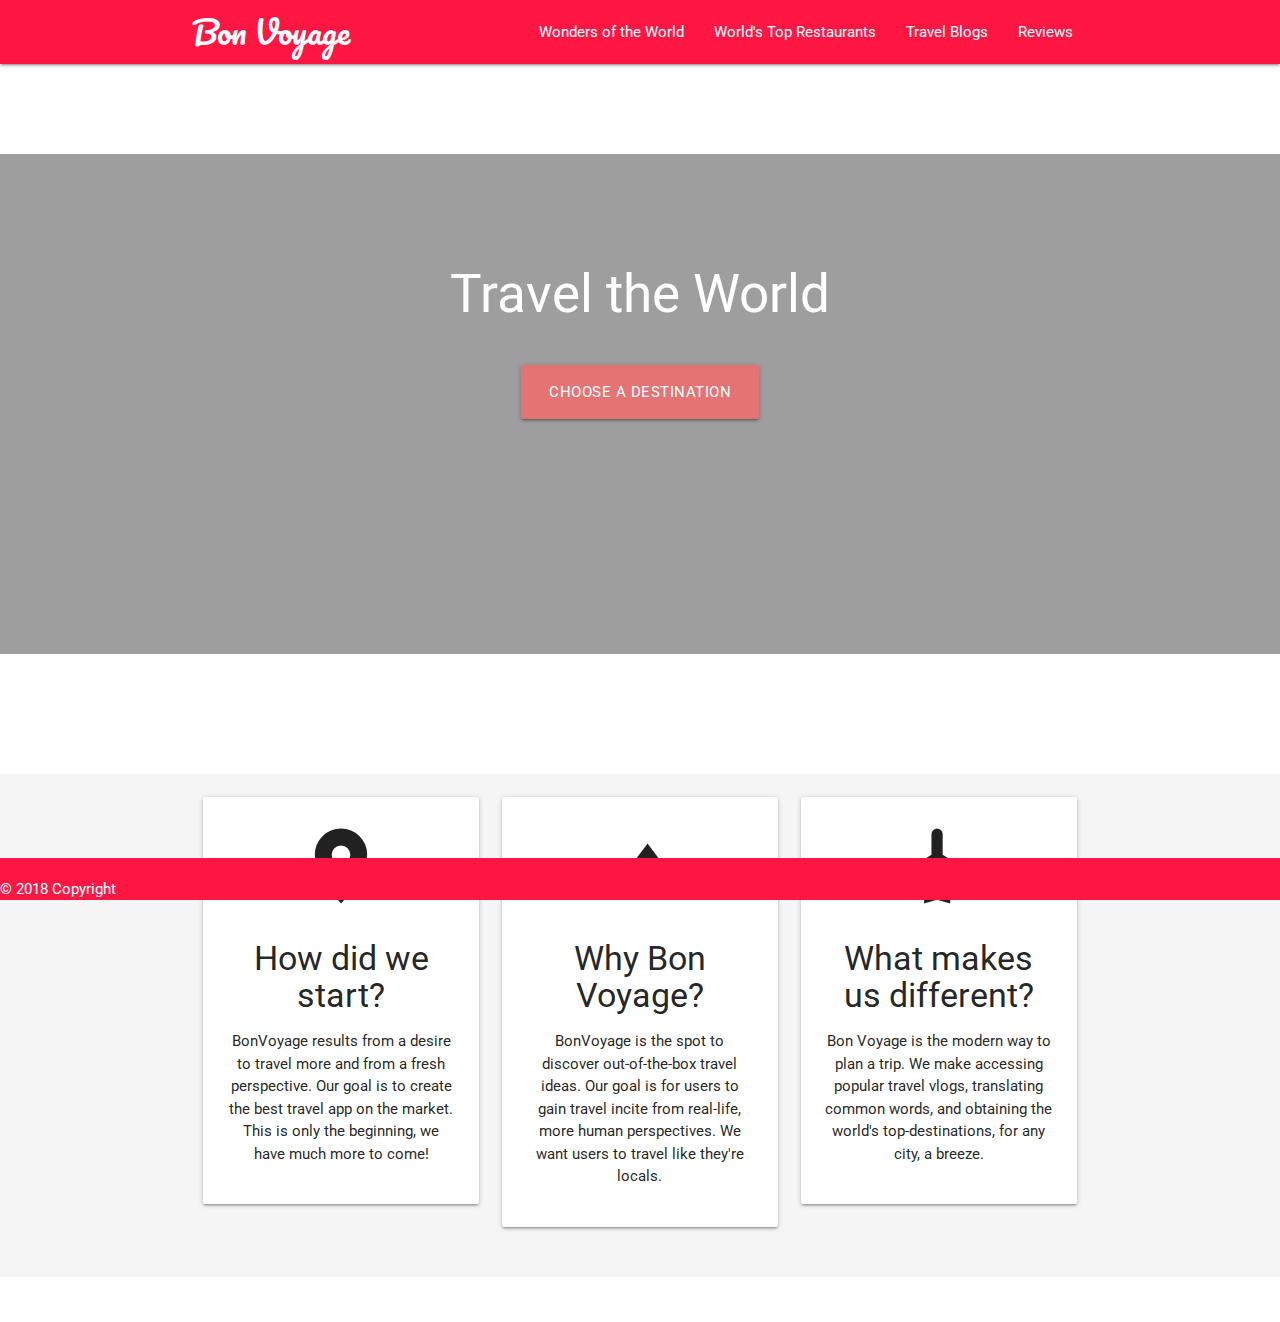
<file: index.html>
<!DOCTYPE html>
<html>

<head>
    <link href="https://fonts.googleapis.com/icon?family=Material+Icons|Pacifico" rel="stylesheet">
    <!--Google Fonts-->
    <link href="https://fonts.googleapis.com/css?family=Roboto" rel="stylesheet">
    <!--Import materialize.css-->
    <title>Bon Voyage</title>
    <link rel="stylesheet" href="https://cdnjs.cloudflare.com/ajax/libs/materialize/1.0.0/css/materialize.min.css">
    <!--Let browser know website is optimized for mobile-->
    <meta name="viewport" content="width=device-width, initial-scale=1.0" />
    <!--Insert Favicon for the Tab Bar-->
    <link rel="shortcut icon" type="assets/image/png" href="images/icon/travel (1).png">
    <link rel="stylesheet" href="first.css">
    <!-- JQuery -->
    <script type="text/javascript" src="https://cdnjs.cloudflare.com/ajax/libs/jquery/3.2.1/jquery.min.js"></script>
    <!--JavaScript-->
    <script src="https://cdnjs.cloudflare.com/ajax/libs/materialize/1.0.0/js/materialize.min.js"></script>
    <!-- Google Fonts -->
    <link href="https://fonts.googleapis.com/css?family=Courgette|Pathway+Gothic+One" rel="stylesheet">
</head>

<body>

    <nav class="red accent-3">
        <div class="nav-wrapper container">
            <a href="index.html" class="brand-logo" style="font-family:'Pacifico', cursive;">Bon Voyage</a>
            <!-- SideNav -->
            <a href="#" data-target="mobile-demo" class="sidenav-trigger">
                <i class="material-icons">menu</i>
            </a>
            <ul id="nav-mobile" class="right hide-on-med-and-down">
                <li>
                    <a href="destinations.html">Wonders of the World</a>
                </li>
                <li>
                    <a href="eat.html">World's Top Restaurants</a>
                </li>
                <li>
                    <a href="blogs.html">Travel Blogs</a>
                </li>
                <li>
                    <a href="reviews.html">Reviews</a>
                </li>
            </ul>

            <!-- Sidebar/nav menu -->
            <ul class="sidenav" id="mobile-demo">
                <li>
                    <a href="destinations.html">Wonders of the World</a>
                </li>
                <li>
                    <a href="eat.html">World's Top Restaurants</a>
                </li>
                <li>
                    <a href="blogs.html">Travel Blogs</a>
                </li>
                <li>
                    <a href="reviews.html">Reviews</a>
                </li>
            </ul>
        </div>
    </nav>
    <!-- Slider -->
    <section class="slider">
        <ul class="slides">
            <li>
                <img src="https://www.madridiario.es/fotos/1/madrid.jpg" alt="">
                <div class="caption center-align">
                    <h2>Travel the World</h2>
                    <a href="home.html" class="btn btn-large">Choose a destination</a>
                </div>
            </li>
            <li>
                <img src="https://i0.wp.com/viajesazulmarino.com/blog/wp-content/uploads/canada_.png?resize=913%2C607&ssl=1" alt="">
                <div class="caption left-align">
                    <h2>Plan the trip of your Dreams</h2>
                    <a href="home.html" class="btn btn-large">Choose a destination</a>
                </div>
            </li>
            <li>
                <img src="http://cvrtours.com.ve/wp-content/uploads/2017/03/LosRoques-5.jpg" alt="">
                <div class="caption right-align">
                    <h2>Get ready to Adventure</h2>
                    <a href="home.html" class="btn btn-large">Choose a destination</a>
                </div>
            </li>
        </ul>
    </section>
    <br>
    <br>
    <!-- Section: Icon Boxes -->
    <section class="section section-icons grey lighten-4 center">
        <div class="container">
            <div class="row">
                <div class="col s12 m4">
                    <div class="card-panel">
                        <i class="material-icons large">room</i>
                        <h4>How did we start? </h4>
                        <p>BonVoyage results from a desire to travel more and from a fresh perspective. Our goal is to create
                            the best travel app on the market. This is only the beginning, we have much more to come!
                        </p>
                    </div>
                </div>
                <div class="col s12 m4">
                    <div class="card-panel">
                        <i class="material-icons large">landscape</i>
                        <h4>Why Bon Voyage?</h4>
                        <p>BonVoyage is the spot to discover out-of-the-box travel ideas. Our goal is for users to gain travel
                            incite from real-life, more human perspectives. We want users to travel like they're locals.</p>
                    </div>
                </div>
                <div class="col s12 m4">
                    <div class="card-panel">
                        <i class="material-icons large">airplanemode_active</i>
                        <h4>What makes us different?</h4>
                        <p>Bon Voyage is the modern way to plan a trip. We make accessing popular travel vlogs, translating
                            common words, and obtaining the world's top-destinations, for any city, a breeze.
                        </p>
                    </div>
                </div>
            </div>
        </div>
    </section>
    <br>
    <br>

    <footer class="page-footer red accent-3">
        <div class="container2">
            © 2018 Copyright
        </div>
        </div>
    </footer>
    <!-- JQuery -->
    <script type="text/javascript" src="https://cdnjs.cloudflare.com/ajax/libs/jquery/3.2.1/jquery.min.js"></script>
    <!-- javascript -->
    <script src="first.js"></script>


</body>

</html>
</file>
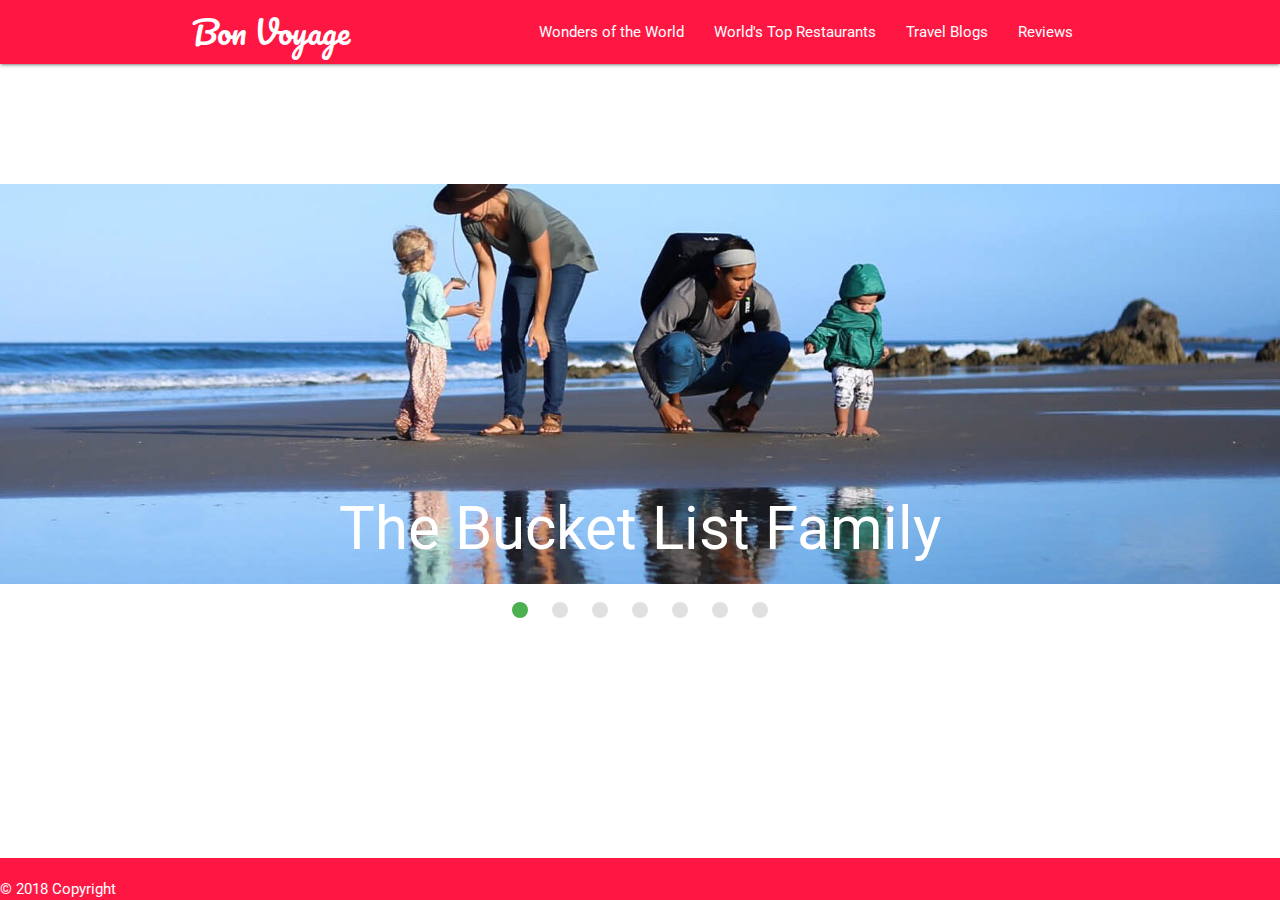
<file: blogs.html>
<!DOCTYPE html>
<html>

<head>
    <link href="https://fonts.googleapis.com/icon?family=Material+Icons|Pacifico" rel="stylesheet">
    <!--Google Fonts-->
    <link href="https://fonts.googleapis.com/css?family=Roboto" rel="stylesheet">
    <!--Import materialize.css-->
    <title>Bon Voyage</title>
    <link rel="stylesheet" href="https://cdnjs.cloudflare.com/ajax/libs/materialize/1.0.0/css/materialize.min.css">
    <!--Let browser know website is optimized for mobile-->
    <meta name="viewport" content="width=device-width, initial-scale=1.0" />
    <!--Insert Favicon for the Tab Bar-->
    <link rel="shortcut icon" type="assets/image/png" href="images/icon/travel (1).png">
    <link rel="stylesheet" href="blogs.css">
    <!-- JQuery -->
    <script type="text/javascript" src="https://cdnjs.cloudflare.com/ajax/libs/jquery/3.2.1/jquery.min.js"></script>
    <!--JavaScript-->
    <script src="https://cdnjs.cloudflare.com/ajax/libs/materialize/1.0.0/js/materialize.min.js"></script>

</head>

<body>

    <nav class="red accent-3">
        <div class="nav-wrapper container">
            <a href="index.html" class="brand-logo" style="font-family:'Pacifico', cursive;">Bon Voyage</a>
            <!-- SideNav -->
            <a href="#" data-target="mobile-demo" class="sidenav-trigger">
                <i class="material-icons">menu</i>
            </a>
            <ul id="nav-mobile" class="right hide-on-med-and-down">
                <li>
                    <a href="destinations.html">Wonders of the World</a>
                </li>
                <li>
                    <a href="eat.html">World's Top Restaurants</a>
                </li>
                <li>
                    <a href="blogs.html">Travel Blogs</a>
                </li>
                <li>
                    <a href="reviews.html">Reviews</a>
                </li>
            </ul>

            <!-- Sidebar/nav menu -->
            <ul class="sidenav" id="mobile-demo">
                <li>
                    <a href="destinations.html">Wonders of the World</a>
                </li>
                <li>
                    <a href="eat.html">World's Top Restaurants</a>
                </li>
                <li>
                    <a href="blogs.html">Travel Blogs</a>
                </li>
                <li>
                    <a href="reviews.html">Reviews</a>
                </li>
            </ul>
        </div>
    </nav>
    <div class="slider">
        <ul class="slides">
            <li>
                <img src="images/blogs/the-bucket-list-family.jpeg">
                <div class="caption">
                    <a class="link" href="http://www.thebucketlistfamily.com/" target="_blank">The Bucket List Family</a>
                </div>
            </li>
            <li>
                <img src="images/blogs/dan.jpg">
                <div class="caption">
                    <a class="link" href="https://www.danflyingsolo.com/" target="_blank">Dan Flying Solo</a>
                </div>
            </li>
            <li>
                <img src="images/blogs/savage.jpg">
                <div class="caption">
                    <a class="link" href="http://www.traveling-savage.com/2018/09/05/picture-this-note-bow-fiddle-rock/" target="_blank">The Traveling Savage</a>
                </div>
            </li>
            <li>
                <img src="images/blogs/bemy4.jpg">
                <div class="caption">
                    <a class="link" href="https://www.bemytravelmuse.com/about/" target="_blank">Be My Travel Muse</a>
                </div>
            </li>
            <li>
                <img src="images/blogs/2dads.jpg">
                <div class="caption">
                    <a class="link" href="https://2traveldads.com/" target="_blank">2 Travel Dads</a>
                </div>
            </li>
            <li>
                <img src="images/blogs/goats.jpg">
                <div class="caption">
                    <a class="link" href="https://www.goatsontheroad.com/" target="_blank">Goats on the Road</a>
                </div>
            </li>
            <li>
                <img src="images/blogs/nerds2.jpg">
                <div class="caption">
                    <a class="link" href="https://nerdnomads.com/" target="_blank">The Nerd Nomads</a>
                </div>
            </li>
        </ul>
    </div>


    <footer class="page-footer red accent-3">
        <div class="container2">
            © 2018 Copyright
        </div>
        </div>
    </footer>

</body>

<script>
    $(document).ready(function () {
        $('.slider').slider();
    });
</script>

</html>
</file>
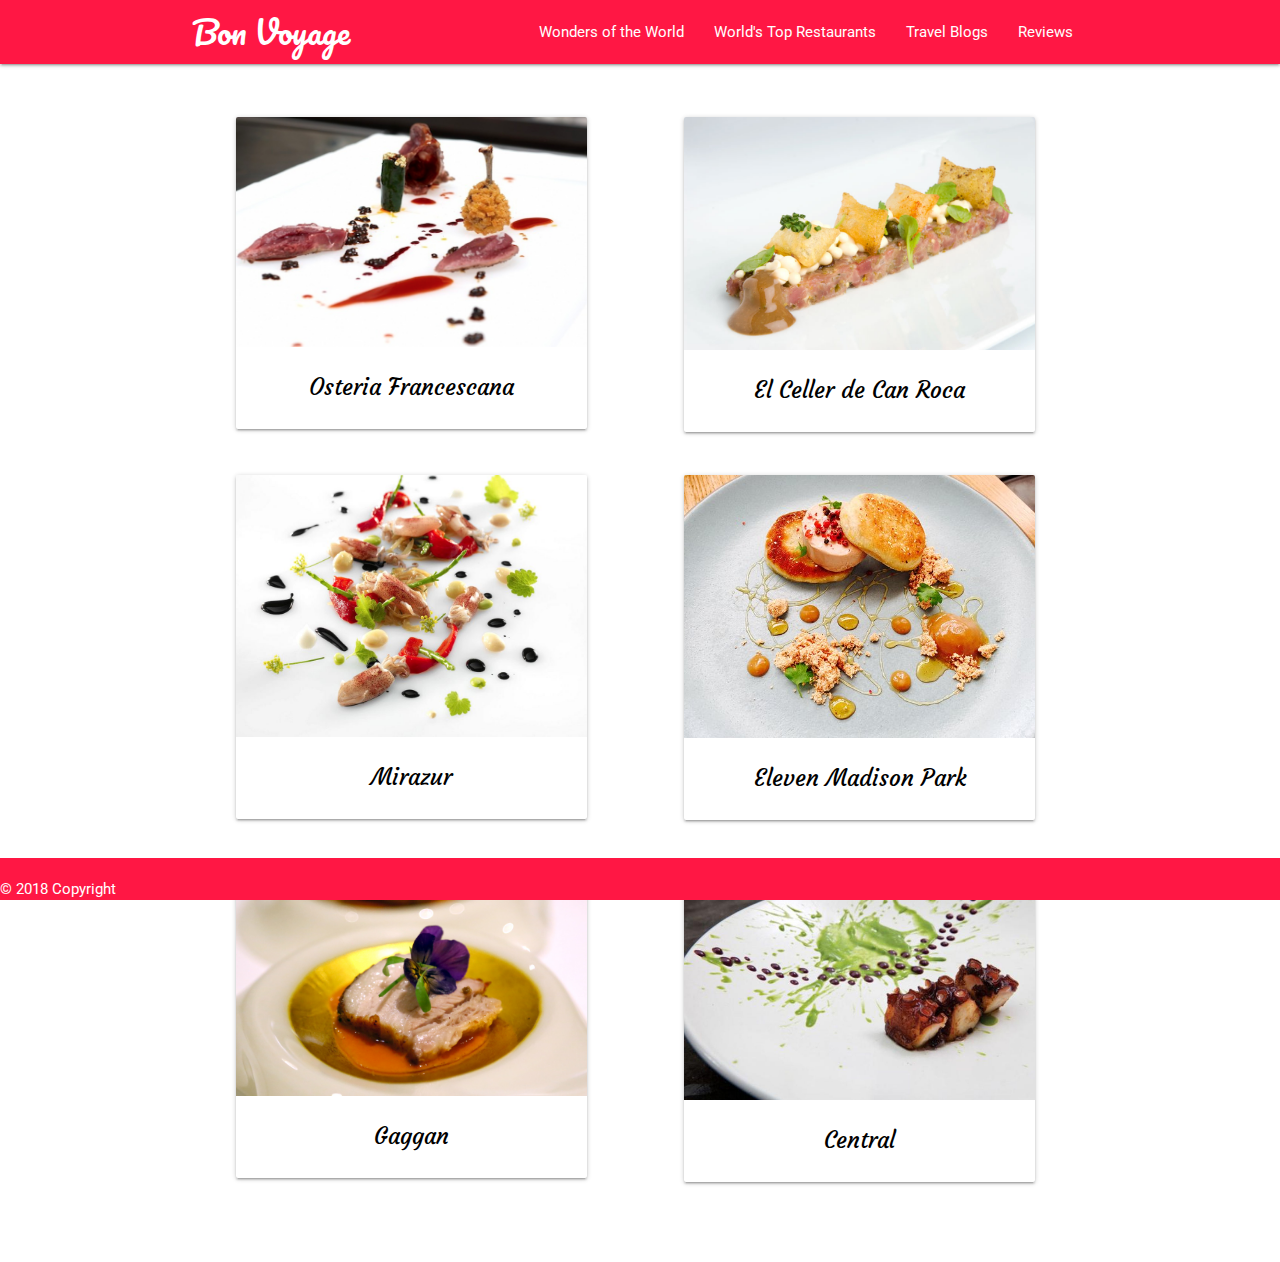
<file: eat.html>
<!DOCTYPE html>
<html>

<head>
    <link href="https://fonts.googleapis.com/icon?family=Material+Icons|Pacifico" rel="stylesheet">
    <!--Google Fonts-->
    <link href="https://fonts.googleapis.com/css?family=Roboto" rel="stylesheet">
    <!--Import materialize.css-->
    <title>Bon Voyage</title>
    <link rel="stylesheet" href="https://cdnjs.cloudflare.com/ajax/libs/materialize/1.0.0/css/materialize.min.css">
    <!--Let browser know website is optimized for mobile-->
    <meta name="viewport" content="width=device-width, initial-scale=1.0" />
    <!--Insert Favicon for the Tab Bar-->
    <link rel="shortcut icon" type="assets/image/png" href="images/icon/travel (1).png">
    <link rel="stylesheet" href="eat.css">
    <!-- JQuery -->
    <script type="text/javascript" src="https://cdnjs.cloudflare.com/ajax/libs/jquery/3.2.1/jquery.min.js"></script>
    <!--JavaScript-->
    <script src="https://cdnjs.cloudflare.com/ajax/libs/materialize/1.0.0/js/materialize.min.js"></script>
    <!-- Google Fonts -->
    <link href="https://fonts.googleapis.com/css?family=Courgette|Pathway+Gothic+One" rel="stylesheet">

</head>

<body>

    <nav class="red accent-3">
        <div class="nav-wrapper container">
            <a href="index.html" class="brand-logo" style="font-family:'Pacifico', cursive;">Bon Voyage</a>
            <!-- SideNav -->
            <a href="#" data-target="mobile-demo" class="sidenav-trigger">
                <i class="material-icons">menu</i>
            </a>
            <ul id="nav-mobile" class="right hide-on-med-and-down">
                <li>
                    <a href="destinations.html">Wonders of the World</a>
                </li>
                <li>
                    <a href="eat.html">World's Top Restaurants</a>
                </li>
                <li>
                    <a href="blogs.html">Travel Blogs</a>
                </li>
                <li>
                    <a href="reviews.html">Reviews</a>
                </li>
            </ul>

            <!-- Sidebar/nav menu -->
            <ul class="sidenav" id="mobile-demo">
                <li>
                    <a href="destinations.html">Wonders of the World</a>
                </li>
                <li>
                    <a href="eat.html">World's Top Restaurants</a>
                </li>
                <li>
                    <a href="blogs.html">Travel Blogs</a>
                </li>
                <li>
                    <a href="reviews.html">Reviews</a>
                </li>
            </ul>
        </div>
    </nav>

    <div class="container" id="restaurants">
        <br>
        <br>
        <div class="row">
            <div class="col s5">
                <!-- Modal Trigger -->
                <a class="modal-trigger photo" href="#modal1">
                    <div class="card">
                        <div class="card-image">
                            <img class="responsive-img pic" src="images/restaurants/osteria.jpg">
                        </div>
                        <div class="card-content">
                            <p class="rest-name">Osteria Francescana</p>
                        </div>
                    </div>
                </a>
                <!-- Modal Structure -->
                <div id="modal1" class="modal modal-fixed-footer">
                    <div class="modal-content">
                        <h4 class="rest-place">Osteria Francescana</h4>
                        <p class="rest-text">
                            <strong>Modena, Italy </strong>
                            <br>
                            <br> Small and discreet restaurant in the relatively modest Italian town of Modena by chef Massimo
                            Bottura. Delivers one of the very finest dining experiences in the world, combining nods to tradition
                            with fierce modernity, philosophical conceptions with old-fashioned flavour, warmth with daring.Bottura
                            weaves a range of narratives through his dishes, playing with ingredients from the surrounding
                            Emilia-Romagna region.
                            <br>
                            <br>Courses include the now-famous (and equally delicious) Five Ages of Parmigiano Reggiano, which
                            takes the diner through the region’s esteemed cheese in different temperatures, textures and
                            tastes, as well as Adriatic Chowder. The latter takes the form of pie crust ‘pirate ship’ filled
                            with sea snails, razor clams, blue lobster and truffle clam chowder as a representation of travel,
                            seasonality and the local coastline.
                            <br>
                            <br> The kitchen’s creations are heavily influenced by art and music (in particular, jazz), and the
                            dining space is made up of three elegant rooms that are adorned with high-quality contemporary
                            artwork
                            <br>
                            <br> Osteria Francescana topped The World’s 50 Best Restaurants list in 2016, was named No.2 in 2017
                            and returns to the summit in the 2018 edition as winner of The World’s Best Restaurant award,
                            sponsored by S.Pellegrino and Acqua Panna.
                            <br>
                            <br>
                            <p class="source">Source: The World's Best Restaurants</p>
                            <br>Check it out:
                            <a href="https://www.osteriafrancescana.it/" target="_blank"> https://www.osteriafrancescana.it/</a>
                        </p>

                    </div>
                    <div class="modal-footer">
                        <a href="#!" class="modal-close waves-effect waves-green btn-flat">Close x</a>
                    </div>
                </div>
            </div>
            <div class="col s1"></div>
            <div class="col s5">
                <!-- Modal Trigger -->
                <a class="modal-trigger" href="#modal2">
                    <div class="card">
                        <div class="card-image">
                            <img class="responsive-img pic" src="images/restaurants/celler.jpg">
                        </div>
                        <div class="card-content">
                            <p class="rest-name">El Celler de Can Roca</p>
                        </div>
                    </div>
                </a>
                <!-- Modal Structure -->
                <div id="modal2" class="modal modal-fixed-footer">
                    <div class="modal-content">
                        <h4 class="rest-place">El Celler de Can Roca</h4>
                        <p class="rest-text">
                            <strong>Girona, Spain </strong>
                            <br>
                            <br> El Celler de Can Roca thrives on the endless creativity of the trio of gastronomically talented
                            brothers behind one of the most acclaimed restaurants on the planet.Sit down at your table in
                            the airy and elegant dining room of El Celler de Can Roca and you will see three rocks as centrepiece.
                            Each represents one of the brothers, whose surname translates as ‘rock’ from the Spanish: Joan,
                            the chef, Josep, the sommelier, and Jordi, the pastry chef.
                            <br>
                            <br> Complex creations inspired by the Rocas’ childhood memories (their parents owned a restaurant
                            in Girona and still cook for the staff every day), the local ingredients or their sheer creative
                            force. A sense of playfulness is instilled in the dishes, with innovative cooking techniques
                            and unique presentations that stimulate the mind as much as the senses. The wine pairing, which
                            enhances and complements the flavours, could be a reason to visit on its own.
                            <br>
                            <br> Highlights dishes include ‘Frozen olives’ picked directly from a bonsai olive tree that explode
                            with flavour in the mouth; freeze-dried oyster shells with oyster tartare; bite-sized interpretations
                            of traditional Basque dishes and a dessert infused with ‘essence of old book’.
                            <p class="source">Source: The World's Best Restaurants</p>
                            <br>Check it out:
                            <a href="https://cellercanroca.com/index.htm" target="_blank"> https://cellercanroca.com/index.htm</a>
                    </div>
                    <div class="modal-footer">
                        <a href="#!" class="modal-close waves-effect waves-green btn-flat">Close x</a>
                    </div>
                </div>
            </div>
        </div>
        <div class="row">
            <div class="col s5">
                <!-- Modal Trigger -->
                <a class="modal-trigger photo" href="#modal3">
                    <div class="card">
                        <div class="card-image">
                            <img class="responsive-img pic" src="images/restaurants/mirazur.jpg">
                        </div>
                        <div class="card-content">
                            <p class="rest-name">Mirazur</p>
                        </div>
                    </div>
                </a>
                <!-- Modal Structure -->
                <div id="modal3" class="modal modal-fixed-footer">
                    <div class="modal-content">
                        <h4 class="rest-place">Mirazur</h4>
                        <p class="rest-text">
                            <strong>Menton, France</strong>
                            <br>
                            <br>Progressive European plates inspired by the French Riviera and their Argentine creator’s roots.
                            Mirazur’s panoramic view overlooking the Mediterranean Sea, in an idyllic palm tree-studded cove
                            perched upon a hillside mere steps from the Italian border, provides reason enough to drive an
                            hour from Nice. Here, chef Mauro Colagreco assembles modern, delicately flavoured dishes imbued
                            with the essence of the Côte d'Azur via local French and Italian ingredients.
                            <br>
                            <br>Colagreco grows much of Mirazur’s produce on his own backyard farm, while sourcing additional
                            products from the nearby Ventimiglia market. Seasonality guides his menus, which are rich in
                            both vegetables and sterling seafood from the surrounding ocean. Think anchovy fillets on fried
                            anchovy skeletons brightened with juice from Menton’s famous lemons, or Colagreco’s signature:
                            oyster with tapioca, shallot cream, and pear
                            <p class="source">Source: The World's Best Restaurants</p>
                            <br>Check it out:
                            <a href="http://www.mirazur.fr/" target="_blank"> http://www.mirazur.fr/</a>
                    </div>
                    <div class="modal-footer">
                        <a href="#!" class="modal-close waves-effect waves-green btn-flat">Close x</a>
                    </div>
                </div>
            </div>
            <div class="col s1"></div>
            <div class="col s5">
                <!-- Modal Trigger -->
                <a class="modal-trigger" href="#modal4">
                    <div class="card">
                        <div class="card-image">
                            <img class="responsive-img pic" src="images/restaurants/eleven.jpg">
                        </div>
                        <div class="card-content">
                            <p class="rest-name">Eleven Madison Park</p>
                        </div>
                    </div>
                </a>
                <!-- Modal Structure -->
                <div id="modal4" class="modal modal-fixed-footer">
                    <div class="modal-content">
                        <h4 class="rest-place">Eleven Madison Park</h4>
                        <p class="rest-text">
                            <strong>New York, USA</strong>
                            <br>
                            <br>Innovative New American cuisine served in a majestic former bank. Swiss-born chef Humm started
                            working in kitchens at age 14, and earned his first Michelin star at 24. He became executive
                            chef at Eleven Madison Park in 2006 when the restaurant was owned by Danny Meyer’s Union Square
                            Hospitality Group. In 2011, he became co-owner with the charismatic Will Guidara, who runs the
                            front of house.
                            <br>
                            <br> For those looking to experience a shorter meal, the bar offers an abbreviated five-course tasting
                            menu, as compared to the dining room’s eight to 10 plates
                            <br>
                            <br>In the summer of 2017, shortly after being named The Best Restaurant in the World, Eleven Madison
                            Park closed for a facelift. It reopened with a clean, updated aesthetic marked by cobalt blue
                            mohair banquettes, terrazzo tiling, and a blue painting by artist Rita Ackermann that presides
                            over the dining room. The team also expanded the bar area to make room for additional lounge
                            tables
                            <p class="source">Source: The World's Best Restaurants</p>
                            <br>Check it out:
                            <a href="https://www.elevenmadisonpark.com/" target="_blank"> https://www.elevenmadisonpark.com/</a>
                    </div>
                    <div class="modal-footer">
                        <a href="#!" class="modal-close waves-effect waves-green btn-flat">Close x</a>
                    </div>
                </div>
            </div>
        </div>
        <div class="row">
            <div class="col s5">
                <!-- Modal Trigger -->
                <a class="modal-trigger photo" href="#modal5">
                    <div class="card">
                        <div class="card-image">
                            <img class="responsive-img pic" src="images/restaurants/gaggan.jpg">
                        </div>
                        <div class="card-content">
                            <p class="rest-name">Gaggan</p>
                        </div>
                    </div>
                </a>
                <!-- Modal Structure -->
                <div id="modal5" class="modal modal-fixed-footer">
                    <div class="modal-content">
                        <h4 class="rest-place">Gaggan</h4>
                        <p class="rest-text">
                            <strong>Bangkok, Thailand</strong>
                            <br>
                            <br>For the last four years in a row, Gaggan has been voted No.1 in Asia’s 50 Best Restaurants, testament
                            to the constant innovation and improvement at this ever-evolving hub of creativity. El Bulli-influenced
                            chef Gaggan Anand serves up a menu of 25 or more courses of rapid-fire small bites, many of which
                            are eaten with the hands.
                            <br>
                            <br>With the help of a test kitchen and some shiny new equipment, Anand’s menu has evolved from purely
                            modern Indian to a much more global cuisine as the chef has travelled and taken influence from
                            restaurants all over the world. The menu now includes Mexican-inspired taco bites, Japanese-Indian
                            nigiri sushi and even aubergine Oreo biscuits. The classic Yoghurt Explosion remains on the menu
                            alongside newer signatures such as Lick It Up, where diners are encouraged to lick a flavoursome
                            curry straight from the plate.
                            <br>
                            <br>While Gaggan is currently the best that Asia has to offer, it won’t be for much longer, as Anand
                            has pledged to close his flagship restaurant in 2020 after 10 years serving gastronomes from
                            all over the globe. After the final service, he plans to open a small restaurant in Fukuoka,
                            Japan, with fellow Asia’s 50 Best Restaurants chef Takeshi ‘Goh’ Fukuyama of La Maison de la
                            Nature Goh.
                            <p class="source">Source: The World's Best Restaurants</p>
                            <br>Check it out:
                            <a href="http://www.eatatgaggan.com/" target="_blank"> http://www.eatatgaggan.com/</a>
                    </div>
                    <div class="modal-footer">
                        <a href="#!" class="modal-close waves-effect waves-green btn-flat">Close x</a>
                    </div>
                </div>
            </div>
            <div class="col s1"></div>
            <div class="col s5">
                <!-- Modal Trigger -->
                <a class="modal-trigger" href="#modal6">
                    <div class="card">
                        <div class="card-image">
                            <img class="responsive-img pic" src="images/restaurants/central.jpg">
                        </div>
                        <div class="card-content">
                            <p class="rest-name">Central</p>
                        </div>
                    </div>
                </a>
                <!-- Modal Structure -->
                <div id="modal6" class="modal modal-fixed-footer">
                    <div class="modal-content">
                        <h4 class="rest-place">Central</h4>
                        <p class="rest-text">
                            <strong>Lima, Peru</strong>
                            <br>
                            <br>Chefs Virgilio Martínez and Pía León’s flagship restaurant is a shrine to everything that is
                            Peruvian, including many ingredients that are seldom served elsewhere. The husband-and-wife team
                            have been travelling the length and breadth of the country for several years to source interesting
                            and unique produce from land, sea and mountains.
                            <br>
                            <br>Martínez and León like to play with the many varieties of corn, potato and much more obscure
                            products offered by Peru’s vastly biodiverse landscape. Classics include Land of Corn and Extreme
                            Stems, with newer dishes such as Waters of Nanay featuring piranha fish served in an entire,
                            sharp-tooth-filled piranha head. The menu explores every altitude, from 20 metres below sea level
                            to 4,100 metres above it, in 17+ courses.
                            <p class="source">Source: The World's Best Restaurants</p>
                            <br>Check it out:
                            <a href="http://centralrestaurante.com.pe/" target="_blank"> http://centralrestaurante.com.pe/</a>
                    </div>
                    <div class="modal-footer">
                        <a href="#!" class="modal-close waves-effect waves-green btn-flat">Close x</a>
                    </div>
                </div>
            </div>
        </div>
    </div>
    <br>
    <br>

    <footer class="page-footer red accent-3">
        <div class="container2">
            © 2018 Copyright
        </div>
        </div>
    </footer>

</body>

<script>
    $(document).ready(function () {
        $('.modal').modal();
    });
</script>

</html>
</file>
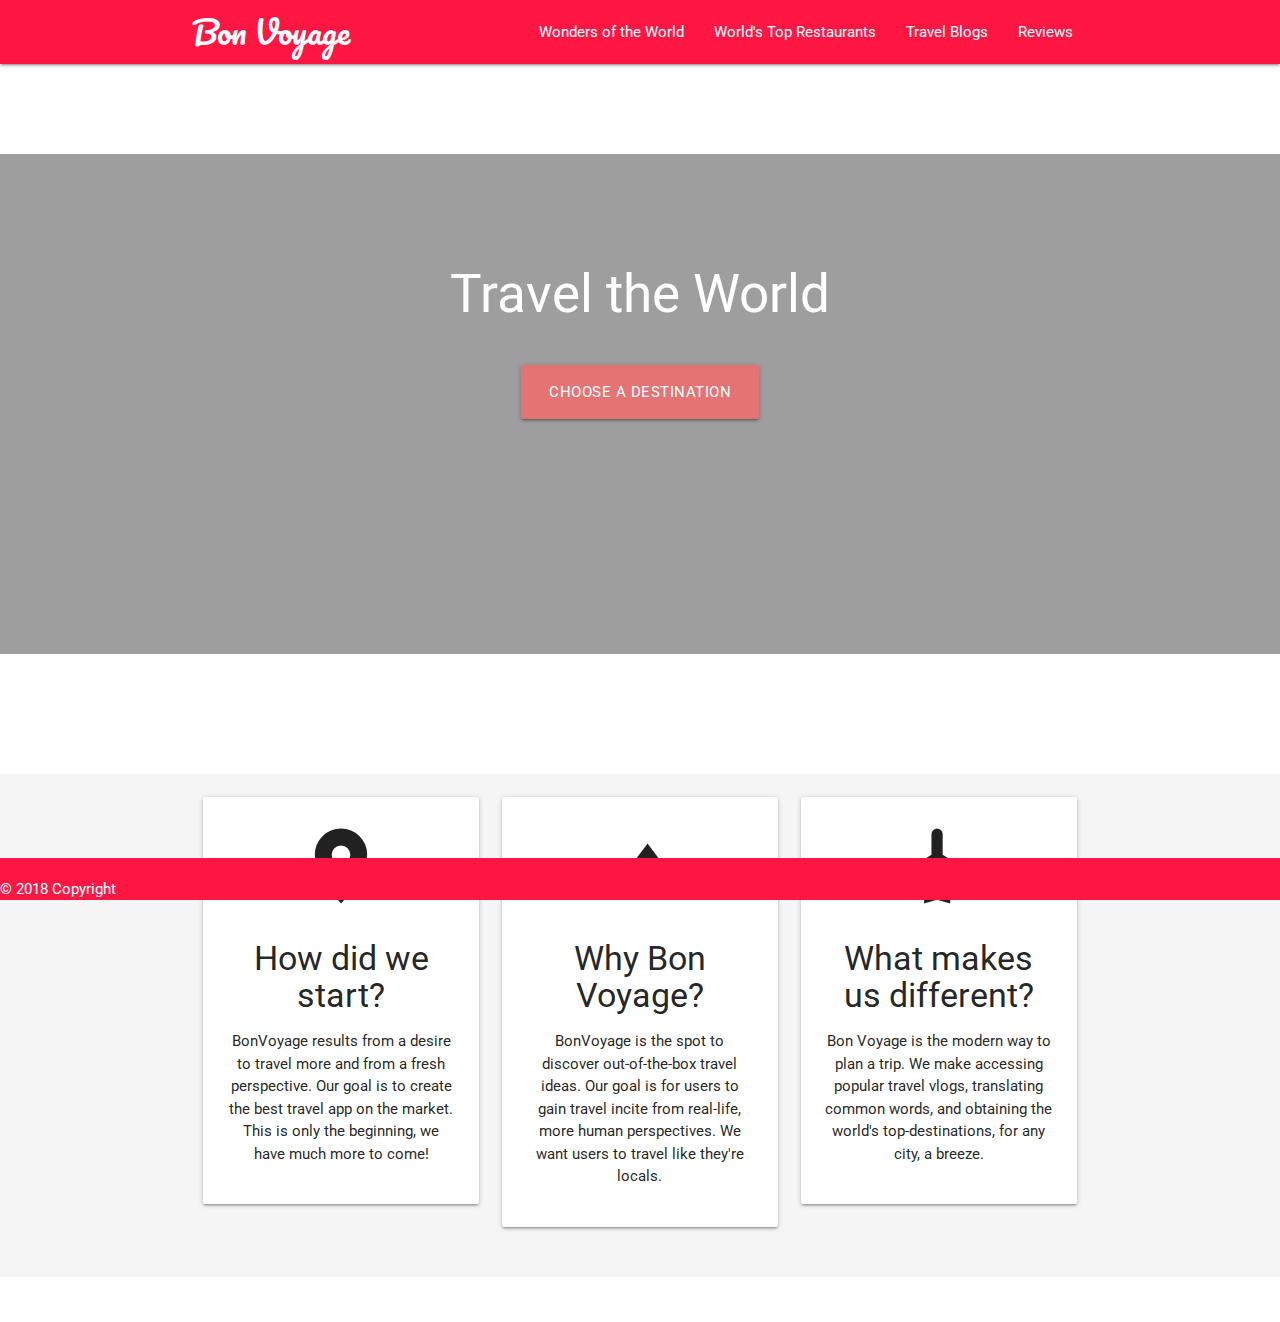
<file: firstPage.html>
<!DOCTYPE html>
<html>

<head>
    <link href="https://fonts.googleapis.com/icon?family=Material+Icons|Pacifico" rel="stylesheet">
    <!--Google Fonts-->
    <link href="https://fonts.googleapis.com/css?family=Roboto" rel="stylesheet">
    <!--Import materialize.css-->
    <title>Bon Voyage</title>
    <link rel="stylesheet" href="https://cdnjs.cloudflare.com/ajax/libs/materialize/1.0.0/css/materialize.min.css">
    <!--Let browser know website is optimized for mobile-->
    <meta name="viewport" content="width=device-width, initial-scale=1.0" />
    <!--Insert Favicon for the Tab Bar-->
    <link rel="shortcut icon" type="assets/image/png" href="images/icon/travel (1).png">
    <link rel="stylesheet" href="first.css">
    <!-- JQuery -->
    <script type="text/javascript" src="https://cdnjs.cloudflare.com/ajax/libs/jquery/3.2.1/jquery.min.js"></script>
    <!--JavaScript-->
    <script src="https://cdnjs.cloudflare.com/ajax/libs/materialize/1.0.0/js/materialize.min.js"></script>

    <!-- Google Fonts -->
    <link href="https://fonts.googleapis.com/css?family=Courgette|Pathway+Gothic+One" rel="stylesheet">
</head>

<body>

    <nav class="red accent-3">
        <div class="nav-wrapper container">
            <a href="firstPage.html" class="brand-logo" style="font-family:'Pacifico', cursive;">Bon Voyage</a>
            <!-- SideNav -->
            <a href="#" data-target="mobile-demo" class="sidenav-trigger">
                <i class="material-icons">menu</i>
            </a>
            <ul id="nav-mobile" class="right hide-on-med-and-down">
                <li>
                    <a href="destinations.html">Wonders of the World</a>
                </li>
                <li>
                    <a href="eat.html">World's Top Restaurants</a>
                </li>
                <li>
                    <a href="blogs.html">Travel Blogs</a>
                </li>
                <li>
                    <a href="reviews.html">Reviews</a>
                </li>
            </ul>

            <!-- Sidebar/nav menu -->
            <ul class="sidenav" id="mobile-demo">
                <li>
                    <a href="destinations.html">Wonders of the World</a>
                </li>
                <li>
                    <a href="eat.html">World's Top Restaurants</a>
                </li>
                <li>
                    <a href="blogs.html">Travel Blogs</a>
                </li>
                <li>
                    <a href="reviews.html">Reviews</a>
                </li>
            </ul>
        </div>
    </nav>
    <!-- Slider -->
    <section class="slider">
        <ul class="slides">
            <li>
                <img src="https://www.madridiario.es/fotos/1/madrid.jpg" alt="">
                <div class="caption center-align">
                    <h2>Travel the World</h2>
                    <a href="home.html" class="btn btn-large">Choose a destination</a>
                </div>
            </li>
            <li>
                <img src="https://i0.wp.com/viajesazulmarino.com/blog/wp-content/uploads/canada_.png?resize=913%2C607&ssl=1" alt="">
                <div class="caption left-align">
                    <h2>Plan the trip of your Dreams</h2>
                    <a href="home.html" class="btn btn-large">Choose a destination</a>
                </div>
            </li>
            <li>
                <img src="http://cvrtours.com.ve/wp-content/uploads/2017/03/LosRoques-5.jpg" alt="">
                <div class="caption right-align">
                    <h2>Get ready to Adventure</h2>
                    <a href="home.html" class="btn btn-large">Choose a destination</a>
                </div>
            </li>
        </ul>
    </section>
    <br>
    <br>
    <!-- Section: Icon Boxes -->
    <section class="section section-icons grey lighten-4 center">
        <div class="container">
            <div class="row">
                <div class="col s12 m4">
                    <div class="card-panel">
                        <i class="material-icons large">room</i>
                        <h4>How did we start?</h4>
                        <p>BonVoyage results from a desire to travel more and from a fresh perspective. Our goal is to create
                            the best travel app on the market. This is only the beginning, we have much more to come!</p>
                    </div>
                </div>
                <div class="col s12 m4">
                    <div class="card-panel">
                        <i class="material-icons large">landscape</i>
                        <h4>Why Bon Voyage?</h4>
                        <p>BonVoyage is the spot to discover out-of-the-box travel ideas. Our goal is for users to gain travel
                            incite from real-life, more human perspectives. We want users to travel like they're locals.</p>
                    </div>
                </div>
                <div class="col s12 m4">
                    <div class="card-panel">
                        <i class="material-icons large">airplanemode_active</i>
                        <h4>What makes us different?</h4>
                        <p>Bon Voyage is the modern way to plan a trip. We make accessing popular travel vlogs, translating
                            common words, and obtaining the world's top-destinations, for any city, a breeze.
                        </p>
                    </div>
                </div>
            </div>
        </div>
    </section>
    <br>
    <br>

    <footer class="page-footer red accent-3">
        <div class="container2">
            © 2018 Copyright
        </div>
        </div>
    </footer>
    <!-- JQuery -->
    <script type="text/javascript" src="https://cdnjs.cloudflare.com/ajax/libs/jquery/3.2.1/jquery.min.js"></script>
    <!-- javascript -->
    <script src="first.js"></script>


</body>

</html>
</file>
<file: first.css>
.slider .btn {
    margin-top: 20px;
    background-color:#e57373;
  }

.slider{
  margin-top: 6em;
  margin-bottom: 5em;
}

.page-footer{
    position: fixed;
   left: 0;
   bottom: 0;
   width: 100%;
   color: white;
}
</file>
<file: blogs.css>
body {
    display: flex;
    min-height: 100vh;
    flex-direction: column;
}

h5{
    margin-top: 2em;
    text-align: center;
    font-family: 'Roboto', sans-serif;
}


.slider{
    margin-top: 8em;
    margin-bottom: 2em;
}

.page-footer{
    position: fixed;
   left: 0;
   bottom: 0;
   width: 100%;
   color: white;
}


.caption{ 
    margin-top: 16em;
    text-align: center;
}

.link{ 
    color: white;
    font-family: 'Roboto', sans-serif;
    font-size: 4em;
    text-align: center;
}
</file>
<file: eat.css>
body {
    display: flex;
    min-height: 100vh;
    flex-direction: column;
}

h5{
    margin-top: 2em;
    text-align: center;
    font-family: 'Roboto', sans-serif;
}


#restaurants{ 
    margin-left: 15em;
}

.page-footer{
    position: fixed;
   left: 0;
   bottom: 0;
   width: 100%;
   color: white;
}


.caption{ 
    margin-top: 16em;
    text-align: center;
}

.link{ 
    color: white;
    font-family: 'Roboto', sans-serif;
    font-size: 4em;
    text-align: center;
}


.rest-name{
    color: black;
    text-align: center;
    font-family: "Courgette";
    font-size: 1.5em;
}

.rest-place{
    font-family: "Pathway Gothic One";
    color: black;
    font-size: 2.5em;
}

.rest-text{
    text-align: justify;
}

.source{
    font-style: italic;
    font-weight: bold;
}
</file>
